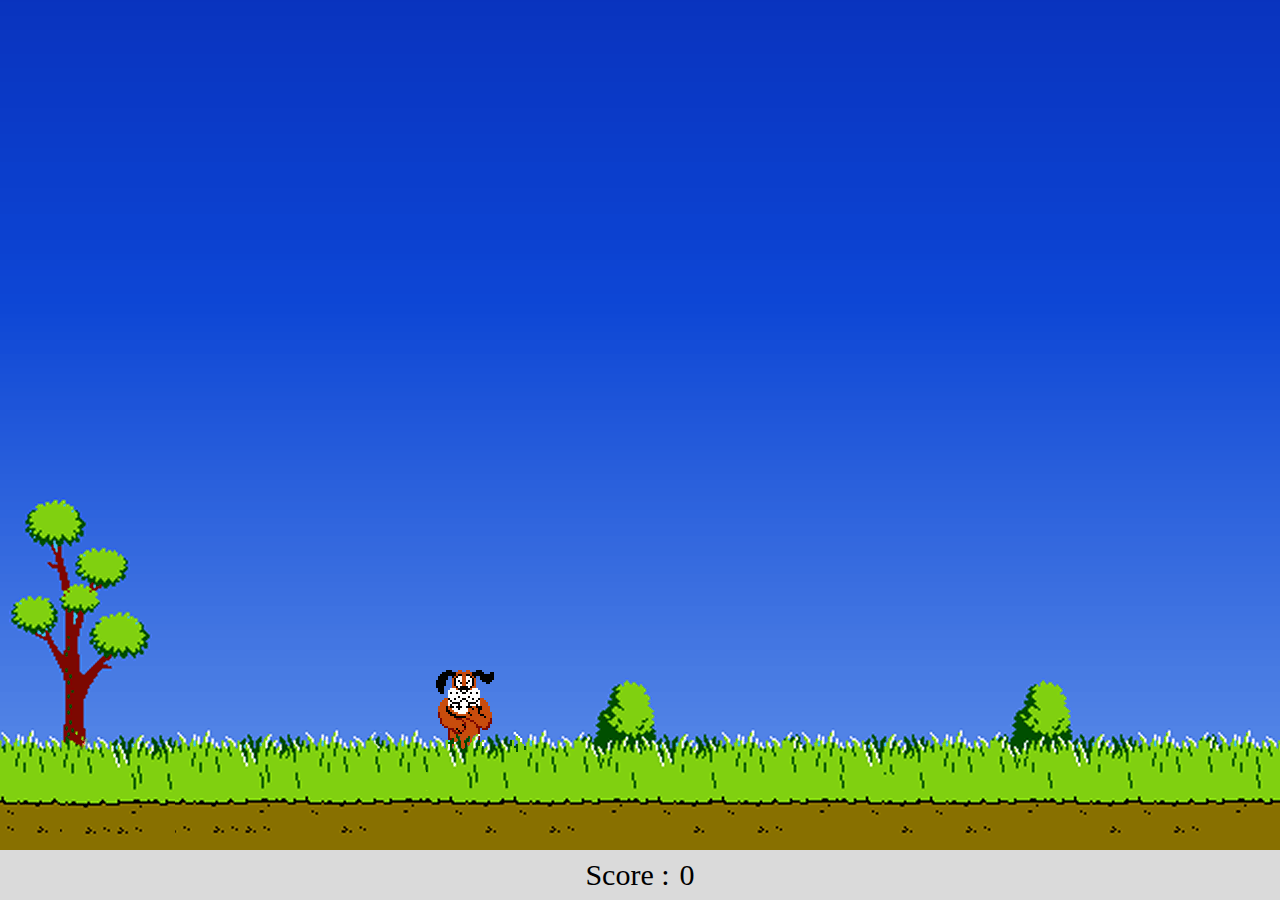
<file: Duckhunt/index.html>
<!DOCTYPE html>
<html lang="en">
<head>
    <meta charset="UTF-8">
    <meta name="viewport" content="width=device-width, initial-scale=1.0">
    <title>Duck Game by JD</title>
    <link rel="stylesheet" type="text/css" href="style.css">
</head>
<body onclick="document.getElementById('sound').play();">
    <audio id="sound" src="blaster-2-81267.mp3" preload="auto"></audio>
    <input type="checkbox" id="duck1">
    <label for="duck1" class="duck"></label>

    <input type="checkbox" id="duck2">
    <label for="duck2" class="duck"></label>

    <input type="checkbox" id="duck3">
    <label for="duck3" class="duck"></label>

    <input type="checkbox" id="duck4">
    <label for="duck4" class="duck"></label>

    <input type="checkbox" id="duck5">
    <label for="duck5" class="duck"></label>

    <div class="score"></div>
</body>
</html>
</file>
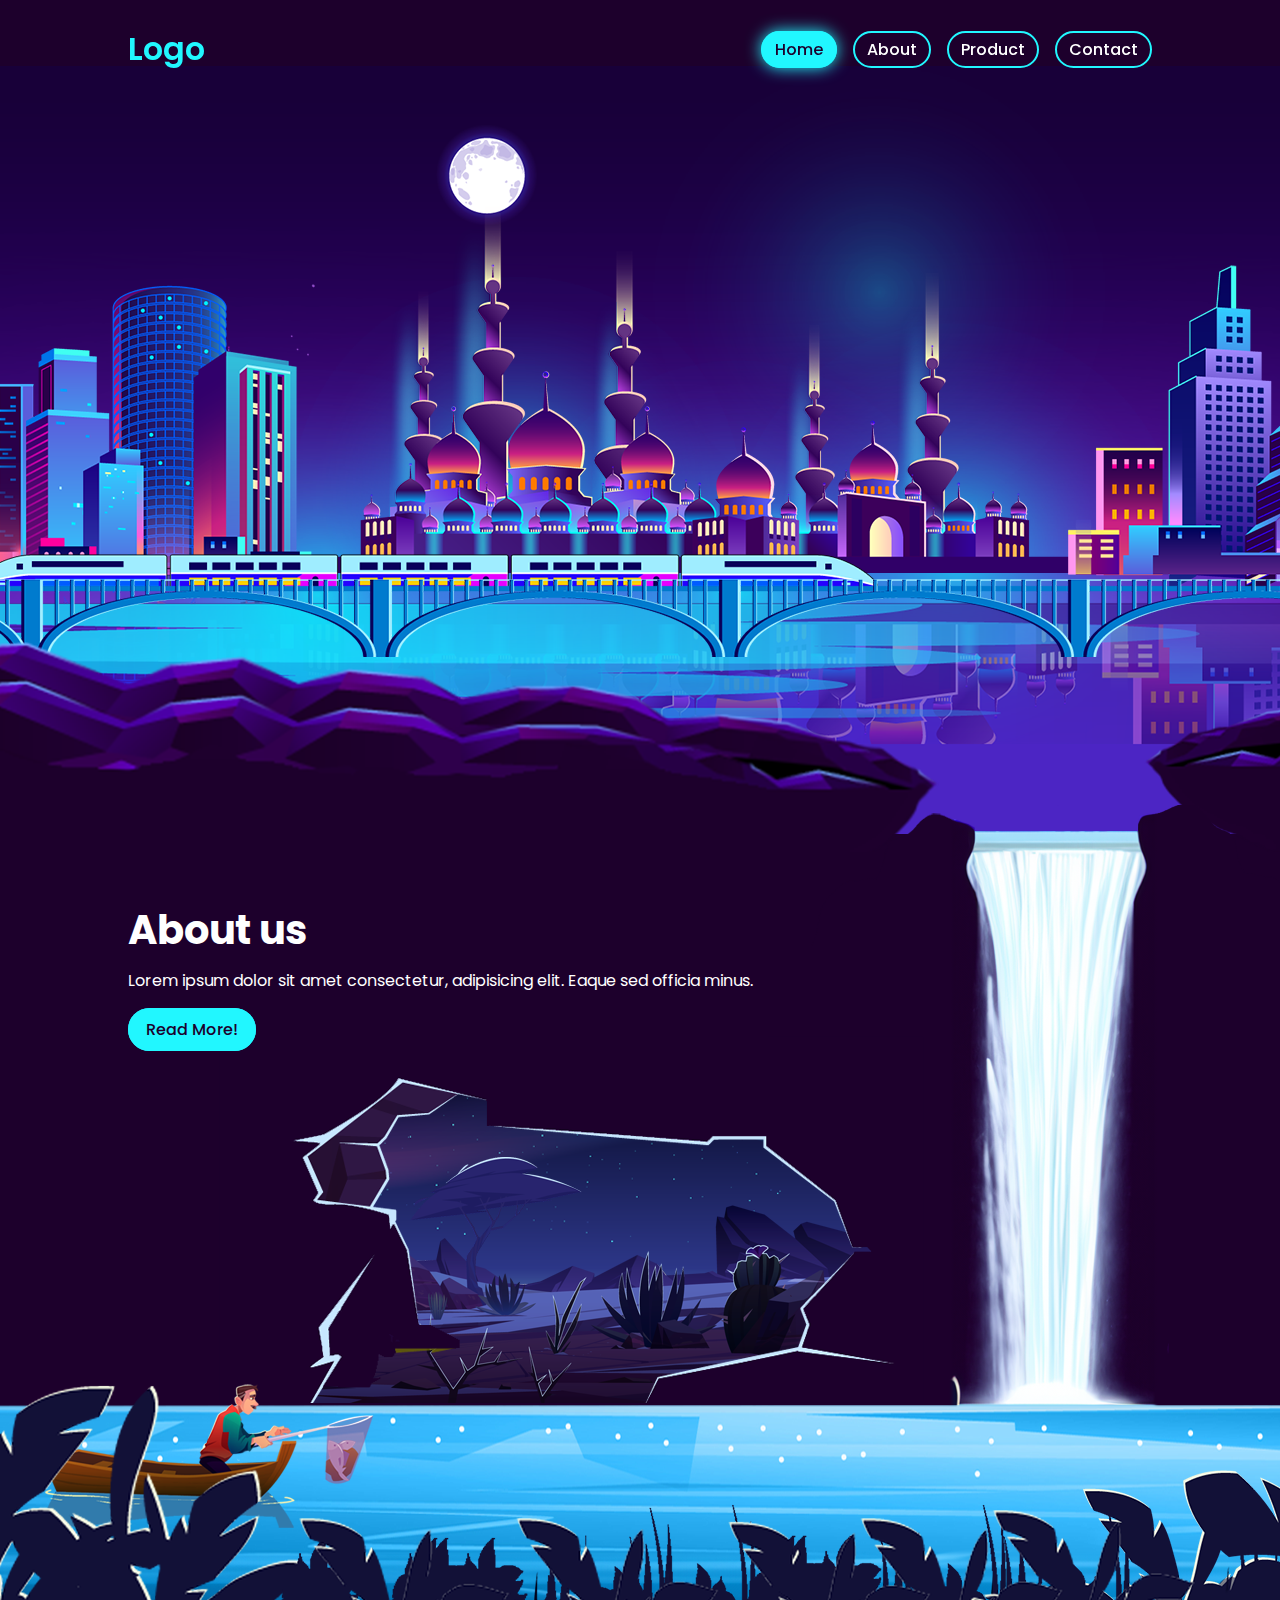
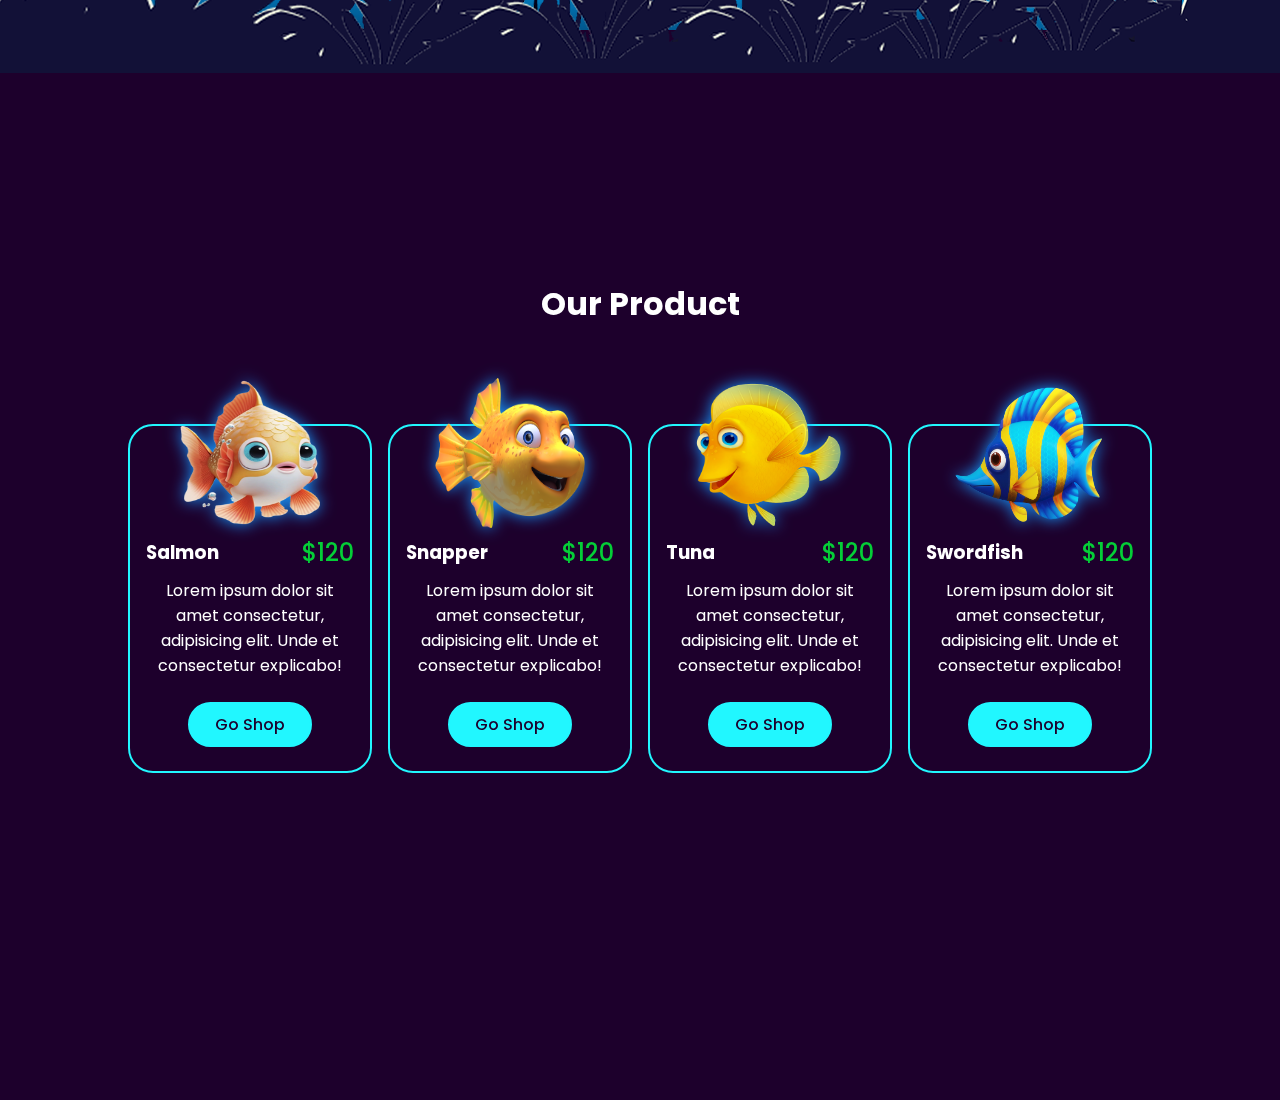
<file: moving-img site/index.html>
<!DOCTYPE html>
<html lang="en">
<head>
    <meta charset="UTF-8">
    <meta name="viewport" content="width=device-width, initial-scale=1.0">
    <title>parallel site by JD</title>
    <link rel="stylesheet" href="style.css">
</head>
<body>
    <header>
        <a href="a" class="logo">Logo</a>
        <ul class="navlist">
            <li><a href="#home" class="active">Home</a></li>
            <li><a href="#about">About</a></li>
            <li><a href="#product">Product</a></li>
            <li><a href="#contact">Contact</a></li>
        </ul>
    </header>

    <section class="parallax-home">
        <img src="Home-Images/sky.png" alt="" id="">
        <img src="Home-Images/moon.png" alt="" id="moon">
        <img src="Home-Images/water.png" alt="" id="">
        <img src="Home-Images/center-city.png" alt="" id="">
        <img src="Home-Images/right-city.png" alt="" id="">
        <img src="Home-Images/left-city.png" alt="" id="">
        <img src="Home-Images/train.png" alt="" id="train">
        <img src="Home-Images/rail.png" alt="" id="">
        <h1 id="text">Parallax Website</h1>
        <img src="Home-Images/hill-left-1.png" alt="" id="">
        <img src="Home-Images/hill-right-1.png" alt="" id="">
    </section>

    <section class="about" id="about">
        <div class="info-box">
            <h2>About us</h2>
            <p>Lorem ipsum dolor sit amet consectetur, adipisicing elit. Eaque sed officia minus.</p>
            <a href="#" class="btn">Read More!</a>
        </div>

        <img src="About-Images/waterfall.png" alt="" id="waterfall" class="about-waterfall">
        <img src="About-Images/desert-sky.png" alt="">
        <img src="About-Images/desert-moon.png" alt="" id="desert-moon">
        <img src="About-Images/desert-NoSky.png" alt="">
        <img src="About-Images/desert-rock.png" alt="">
        <img src="About-Images/water.png" alt="">
        <img src="About-Images/man.png" alt="" id="man">
        <img src="About-Images/grass.png" alt="">
    </section>

    <section class="products" id="product">
        <h2>Our Product</h2>
        <div class="product-card">
            <div class="card">
                <img src="products/Salmon.png" alt="">
                <div class="info">
                    <div class="price-name">
                        <h3>Salmon</h3>
                        <span>$120</span>
                    </div>
                    <p>Lorem ipsum dolor sit amet consectetur, adipisicing elit. Unde et consectetur explicabo!</p>
                    <a href="#" class="btn">Go Shop</a>
                </div>
            </div>
            <div class="card">
                <img src="products/Snapper.png" alt="">
                <div class="info">
                    <div class="price-name">
                        <h3>Snapper</h3>
                        <span>$120</span>
                    </div>
                    <p>Lorem ipsum dolor sit amet consectetur, adipisicing elit. Unde et consectetur explicabo!</p>
                    <a href="#" class="btn">Go Shop</a>
                </div>
            </div>
            <div class="card">
                <img src="products/Tuna.png" alt="">
                <div class="info">
                    <div class="price-name">
                        <h3>Tuna</h3>
                        <span>$120</span>
                    </div>
                    <p>Lorem ipsum dolor sit amet consectetur, adipisicing elit. Unde et consectetur explicabo!</p>
                    <a href="#" class="btn">Go Shop</a>
                </div>
            </div>
            <div class="card">
                <img src="products/Swordfish.png" alt="">
                <div class="info">
                    <div class="price-name">
                        <h3>Swordfish</h3>
                        <span>$120</span>
                    </div>
                    <p>Lorem ipsum dolor sit amet consectetur, adipisicing elit. Unde et consectetur explicabo!</p>
                    <a href="#" class="btn">Go Shop</a>
                </div>
            </div>
        </div>
    </section>

    <script src="index.js"></script>
</body>
</html>
</file>
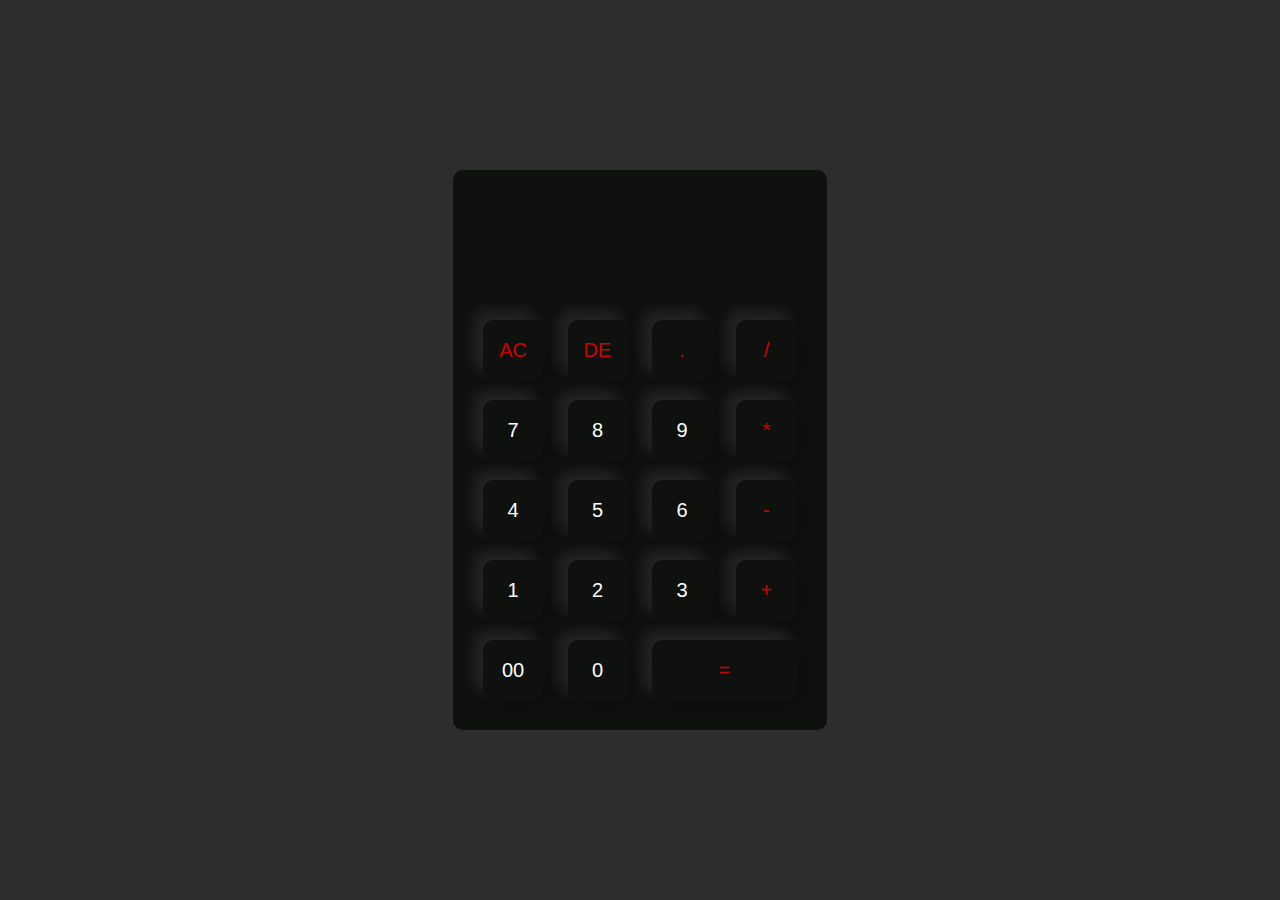
<file: calculator/calculator.html>
<!DOCTYPE html>
<html lang="en">
<head>
    <meta charset="UTF-8">
    <meta http-equiv="X-UA-Compatible" content="IE=edge">
    <meta name="viewport" content="width=device-width, initial-scale=1.0">
    <link rel="stylesheet" href="calculator.css">
    <title>CALCULATOR</title>
</head>
<body>
    <div class="container">
        <div class="calculator">
            <form>
                <div class="display">
                    <input type="text" name="display">
                </div>
                <div>
                    <input type="button" value="AC" onclick="display.value = '' " class = "operator">
                    <input type="button" value="DE" onclick="display.value = display.value.toString().slice(0.-1) " class = "operator">
                    <input type="button" value="." onclick="display.value += '.' " class = "operator">
                    <input type="button" value="/" onclick="display.value += '/' " class = "operator">
                </div>
                <div>
                    <input type="button" value="7" onclick="display.value += '7' ">
                    <input type="button" value="8" onclick="display.value += '8' ">
                    <input type="button" value="9" onclick="display.value += '9' ">
                    <input type="button" value="*" onclick="display.value += '*' " class = "operator">
                </div>
                <div>
                    <input type="button" value="4" onclick="display.value += '4' ">
                    <input type="button" value="5" onclick="display.value += '5' ">
                    <input type="button" value="6" onclick="display.value += '6' ">
                    <input type="button" value="-" onclick="display.value += '-' " class = "operator">
                </div>
                <div>
                    <input type="button" value="1" onclick="display.value += '1' ">
                    <input type="button" value="2" onclick="display.value += '2' ">
                    <input type="button" value="3" onclick="display.value += '3' ">
                    <input type="button" value="+" onclick="display.value += '+' " class = "operator">
                </div>
                <div>
                    <input type="button" value="00" onclick="display.value += '00' ">
                    <input type="button" value="0" onclick="display.value += '0' ">
                    <input type="button" value="=" onclick="display.value = eval(display.value)" class="equal operator">
                </div>
            </form>
        </div>
    </div>

</body>
</html>
</file>
<file: Duckhunt/style.css>
body
{
    margin: 0;
    padding: 0;
    cursor: url(shoot.jpg), text;
    overflow: hidden;
}
body::before
{
    content: '';
    display: block;
    position: fixed;
    width: 100%;
    height: 100%;
    z-index: 1;
    background: url(duckbg.png) repeat-x bottom left;
}
@keyframes duckfly 
{
    0%
    {
        left: 150%;
        top: 10%;
    }  
    25%
    {
        left: 80%;
        top: 50%;
    }  
    50%
    {
        left: 50%;
        top: 30%;
    }  
    75%
    {
        left: 40%;
        top: 30%;
    }  
    100%
    {
        left: -50%;
        top: 10%;
    }    
}
input + label
{
    position: absolute;
    left: -100px;
    z-index: 1;
    width: 36px;
    height: 34px;
    display: block;
    z-index: 5;
    transform: translate(-50%,-50%);
    background: url(duck.png) repeat-x left center;
    background-position: -138px 0;
}
input:checked + label
{
    opacity: 0;
    transition: 0.5s;
    transform: rotate(120deg);
    transform-origin: 60%;
    z-index: -5;
}
.duck:nth-last-of-type(1)
{
    animation: duckfly 10s linear 1s infinite;
    cursor: url(shoot.jpg), text;
}
.duck:nth-last-of-type(2)
{
    animation: duckfly 20s linear 2s infinite;
    cursor: url(shoot.jpg), text;
}
.duck:nth-last-of-type(3)
{
    animation: duckfly 30s linear 3s infinite;
    cursor: url(shoot.jpg), text;
}
.duck:nth-last-of-type(4)
{
    animation: duckfly 40s linear 4s infinite;
    cursor: url(shoot.jpg), text;
}
.duck:nth-last-of-type(5)
{
    animation: duckfly 50s linear 5s infinite;
    cursor: url(shoot.jpg), text;
}
.score
{
    position: absolute;
    bottom: 0;
    height: 50px;
    line-height: 50px;
    background-color: #dadada;
    width: 100%;
    z-index: 2;
    text-align: center;
    font-size: 30px;
}
.score::before
{
    content: 'Score : ';
    display: inline-block;
    margin-right: 10px;
}
.score::after
{
    content: counter(score);
    display: inline-block;
}
input:checked
{
    counter-increment: score;
}
</file>
<file: moving-img site/style.css>
@import url('https://fonts.googleapis.com/css2?family=Nunito:wght@200&family=Poppins:ital,wght@0,100;0,200;0,300;1,100;1,200;1,300;1,400&display=swap');
*{
    margin: 0;
    padding: 0;
    box-sizing: border-box;
    list-style: none;
    scroll-behavior: smooth;
}
::-webkit-scrollbar{
    height: .1rem;
    width: .5rem;
}
::-webkit-scrollbar-track{
    background-color: #67ccff;
}
::-webkit-slider-thumb{
    background-color: #194eb9;
    border-radius: 5rem;
}
body{
    font-family: 'Poppins', sans-serif;
    background: #1d002c;
    color: #fff;
    /* overflow: hidden; */
}
header{
    padding: 25px 10%;
    position: absolute;
    left: 0;
    top: 0;
    display: flex;
    justify-content: space-between;
    align-items: center;
    width: 100%;
    z-index: 1001;
}
.logo{
    font-size: 2rem;
    color: #21f7ff;
    text-decoration: none;
    font-weight: 600;
}
ul.navlist{
    display: flex;
    align-items: center;
}
.navlist li{
    margin-left: 1rem;
}

.navlist li a{
       color: #fff;
       text-decoration: none;
       font-weight: 500;
       font-size: 1rem;
       padding: 5px 12px;
       border: 2px solid #21f7ff;
       border-radius: 25px;
       transition: all .3s ease;
}
.navlist li a:hover,
.navlist li a.active{
    box-shadow:  0 0 1rem #21f7ff;
    background: #21f7ff;
    color: #1d002c;
}
section{
    min-height: 100vh;
}
.parallax-home{
    position: relative;
    display: flex;
    justify-content: center;
    align-items: center;
    z-index: 1000;
}
.parallax-home img{
    position: absolute;
    object-fit: cover;
    pointer-events: none;
}
.parallax-home #text{
    position: absolute;
    font-size: 2.5rem;
    text-shadow: 0 10px 4px rgba(0,0,0,0.85);
    top: 80%;
    left: 3%;
}
.parallax-home img#moon, .about img#desert-moon{
    mix-blend-mode: screen;
}
.about{
    position: relative;
}
.about img{
    position: absolute;
    z-index: 1000;
    object-fit: cover;
    pointer-events: none;
}
.about img.about-waterfall{
    position: absolute;
    top: -95px;
}
 .about .info-box{
    position: absolute;
    top: 0%;
    left: 10%;
    width: 50%;
    z-index: 1003;
    background: #1d002c;
}
.about .info-box h2{
    font-size: 2.5rem;
}
.about .info-box p{
    margin-bottom: 1.5rem;
    margin-top: .5rem;
}
.btn{
    background: #21f7ff;
    color: #1d002c;
    text-decoration: none;
    border-radius: 25px;
    padding: .5rem 1rem;
    transition: all .3s ease;
    border: 2px solid #21f7ff;
    font-weight: 500;
}
.btn:hover{
    box-shadow: 0 0 1rem #21f7ff;
    background: #1d002c;
    color: #21f7ff;
}
.products{
    background: #1d002c;
    padding: 3rem 10%;
}
.products h2{
    font-size: 2rem;
    padding: 2rem 0 1rem 0;
    text-align: center;
    margin-bottom: 5rem;
}
.product-card{
    display: flex;
    align-items: center;
    justify-content: center;
    gap: 1rem;
}
.card{
    padding: 1rem;
    border: 2px solid #21f7ff;
    text-align: center;
    border-radius: 25px;
    display: block;
    transition: all .4s ease;
    z-index: 999;
}
.card:hover{
    cursor: pointer;
    transform: translateY(-7px);
}

.card img{
    width: 150px;
    height: 150px;
    margin-top: -4rem;
    filter: drop-shadow(0 0 0.5rem #1797ff);
}
.card .price-name{
    display: flex;
    align-items: center;
    justify-content: space-between;
}
.info{
    padding-bottom: .5rem;
}
.info p{
    padding: .5rem 0 1.5rem 0;
}
.info .btn{
    display: block;
    width: 60%;
    margin: auto;
}
.price-name span{
    color: #04cf37;
    font-size: 1.5rem;
    font-weight: 500;
}
</file>
<file: calculator/calculator.css>
*{
    margin: 0;
    padding: 0;
    font-family:'poppins',sans-serif;
    box-sizing: border-box;
}
.container
{
    width: 100vw;
    height: 100vh;
    /* background-color: red; */
    background: rgb(44, 45, 44);
    display: flex;
    align-items: center;
    justify-content: center;
}
.calculator
{   
    background: #0e110e;
    padding: 20px;
    border-radius: 10px;
}
.calculator form input
{
    border: 0;
    outline: 0;
    width: 60px;
    height: 60px;
    border-radius: 10px;
    box-shadow: -8px -8px 15px rgba(255, 255, 255, 0.1),5px 5px 15px rgba(0, 0, 0, 0.2);
    background: transparent;
    font-size: 20px;
    color: #fff;
    cursor: pointer;
    margin: 10px;
}
form .display
{
    display: flex;
    justify-content: flex-end;
    margin: 20px 0;
}
form .display input
{
    text-align: right;
    flex: 1;
    font-size: 45px;
    box-shadow: none;
}
form input.equal
{
    width: 145px;
}
form input.operator
{
    color:rgba(232, 2, 2, 0.874)
}
</file>
